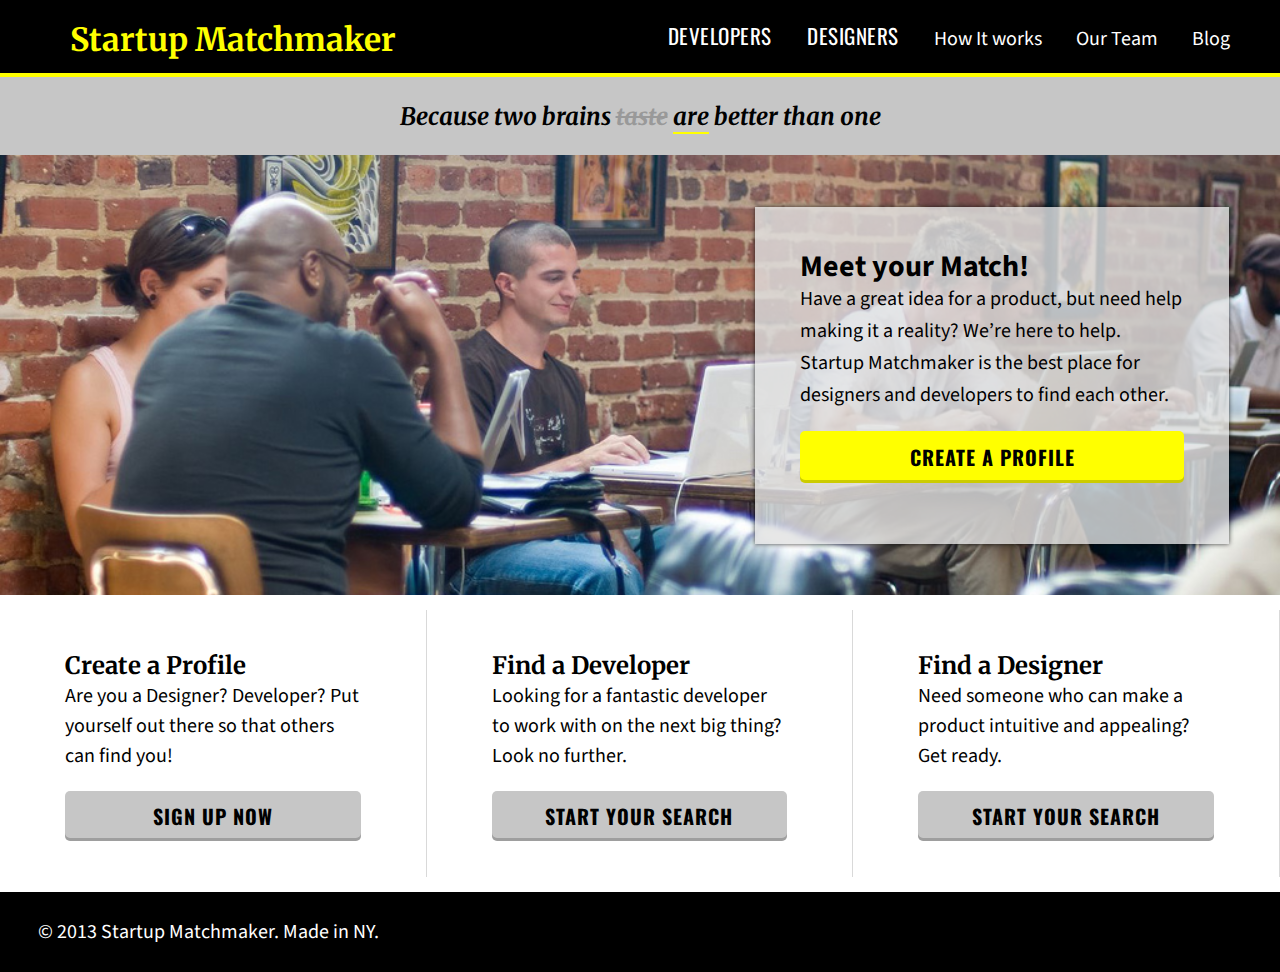
<file: index.html>
<!DOCTYPE html>
<html>

<head>
    <title>Startup Matchmaker</title>
    <meta charset="utf8">
    <link href='httpS://fonts.googleapis.com/css?family=Source+Sans+Pro:400,700|Oswald:700|Merriweather:700,700italic' rel='stylesheet' type='text/css'>
    <link rel="stylesheet" href="styles/main.css">
</head>

<body>
	<header class ="box clearfix header">
		<h1 class="box box--float-left logo"><a href="index.html" class="logo-link">Startup Matchmaker</a></h1>
			<nav class="box box--float-right  nav clearfix">
				<a href="developers.html" class="box nav_link link1">
					Developers
				</a>
				<a href="#" class="box nav_link link1">
					Designers
				</a>
				<a href="#" class="box nav_link link2">
					How It works
				</a>
				<a href="#" class="box nav_link link2">
					Our Team
				</a>
				<a href="#" class="box nav_link link2">
					Blog
				</a>
			</nav>
		</header>
	<div class="box top_banner">
		<h2 class="box ">Because two brains <del>taste</del> <span>are</span> better than one</h2>
	</div>
	<div class="bkgd_image box clearfix">
	<section>
		<article class="box box--float-right blurb_box">
			<h1 class="blurb_header">Meet your Match!</h1>
				<p class="blurb">Have a great idea for a product, but need help making it a reality? We’re here to help. Startup Matchmaker is the best place for designers and developers to find each other.</p>
				<p><a href="#" class="blurb_link">Create a profile</a>
				</p>	
			</article>
	</section>
	</div>
	<div class="box clearfix article-row">
		<div class="box box--float-left bottom--heros">
			<h2 class="hero_header">Create a Profile</h2>
			<p class="bottom_content">Are you a Designer? Developer? Put yourself out there so that others can find you!</p>
		  	<p><a href="#" class="bottom-link">Sign Up Now</a></p>

		</div>
		<div class="box box--float-left bottom--heros">
			<h2 class="hero_header">Find a Developer</h2>
			<p class="bottom_content">Looking for a fantastic developer to work with on the next big thing? Look no further.</p>
			<p><a href="#" class="bottom-link">Start Your Search</a></p>

		</div>
		<div class="box box--float-left bottom--heros">
			<h2 class="hero_header">Find a Designer</h2>
			<p class="bottom_content">Need someone who can make a product intuitive and appealing? Get ready.</p>
			<p><a href="#" class="bottom-link">Start Your Search</a></p>
		</div>
	</div>
	<footer class="box">© 2013 Startup Matchmaker. Made in NY.
	</footer>
</body>

</html
</file>
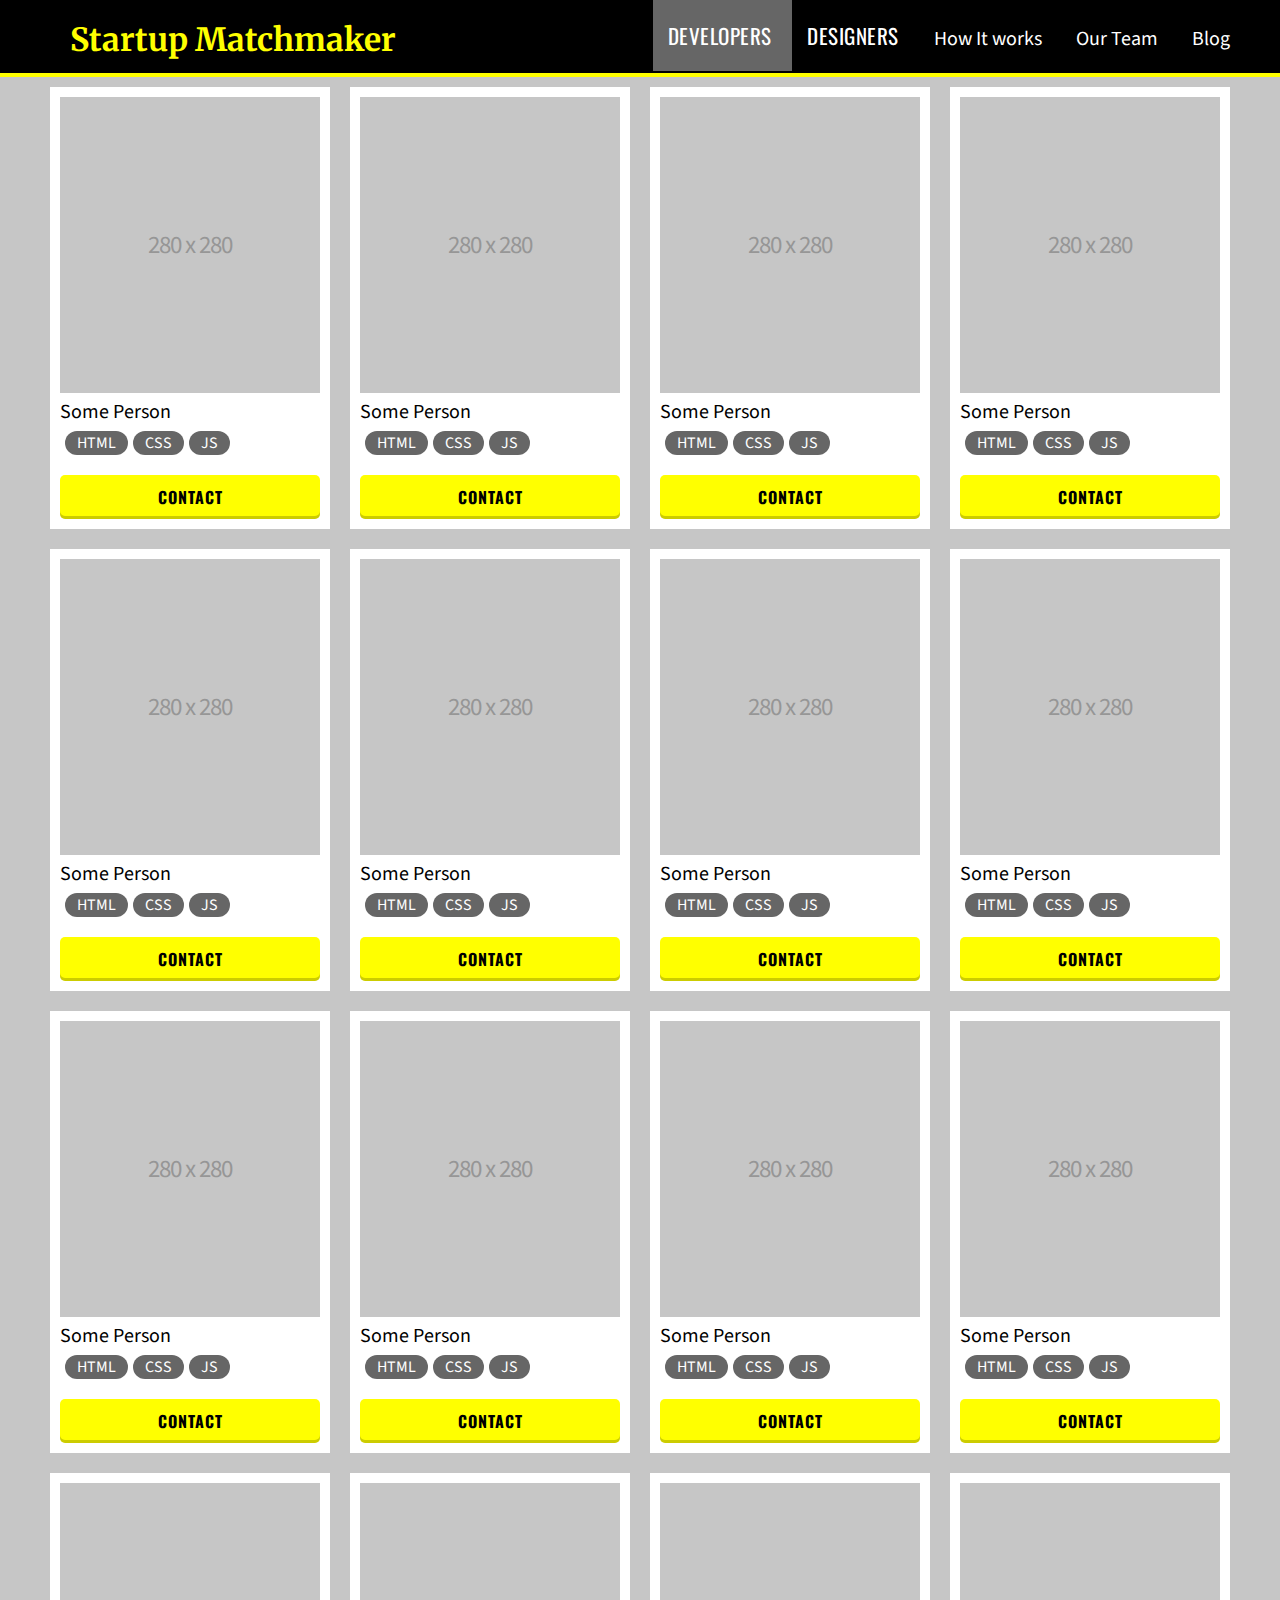
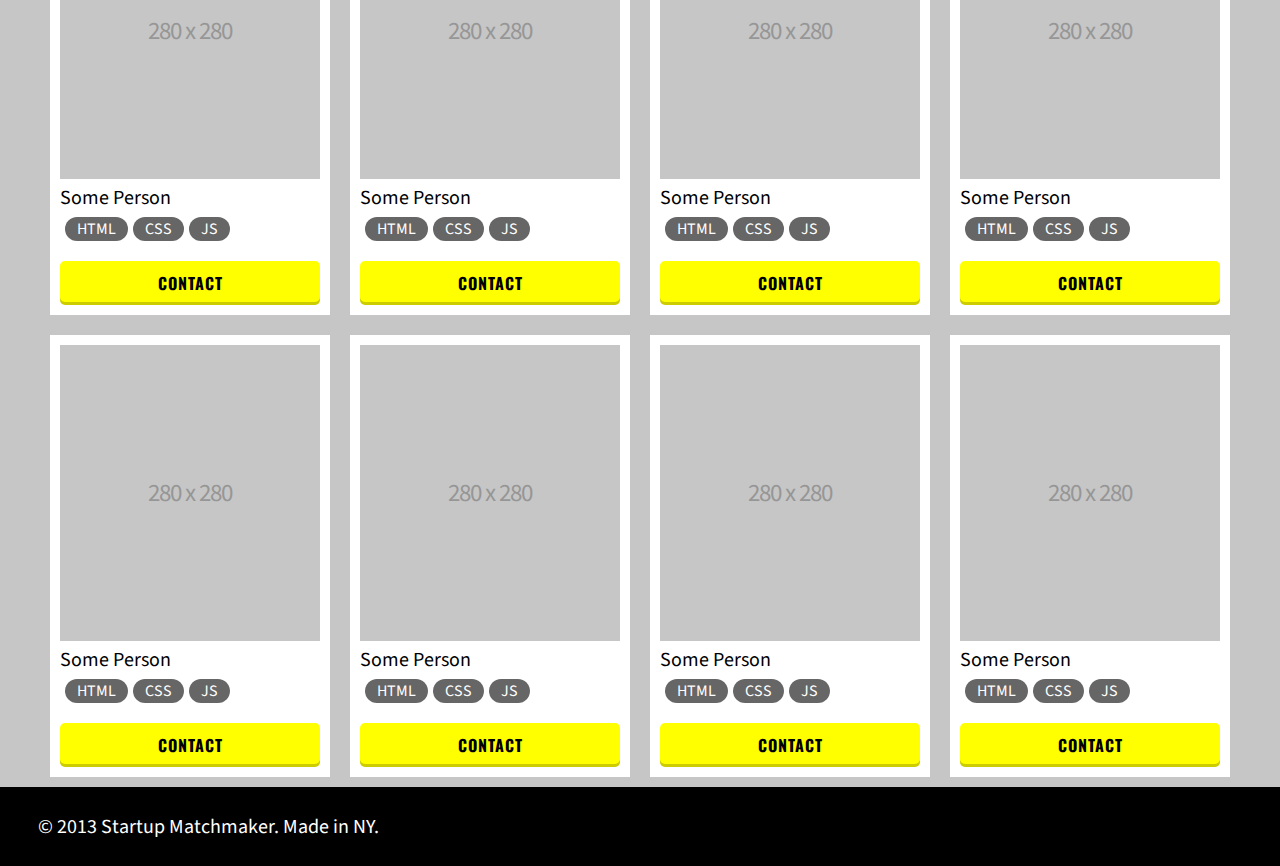
<file: developers.html>
<!DOCTYPE html>
<html>

<head>
    <title>Find Developers on Startup Matchmaker</title>
    <meta charset="utf8">
    <link href='httpS://fonts.googleapis.com/css?family=Source+Sans+Pro:400,700|Oswald:700|Merriweather:700,700italic' rel='stylesheet' type='text/css'>
    <link rel="stylesheet" href="styles/main.css">
</head>

<body id="dev-page">
    <header class="box clearfix header">
        <h1 class="box box--float-left logo"><a href="index.html" class="logo-link">Startup Matchmaker</a></h1>
        <nav class="box box--float-right nav clearfix">
            <a href="developers.html" class="box nav_link link1 active-link">
					Developers
				</a>
            <a href="#" class="box nav_link link1">
					Designers
				</a>
            <a href="#" class="box nav_link link2">
					How It works
				</a>
            <a href="#" class="box nav_link link2">
					Our Team
				</a>
            <a href="#" class="box nav_link link2">
					Blog
				</a>
        </nav>
    </header>
    <section class="box container">
        <article class="box-item">
            <div class="greybox">280 x 280</div>
            <div class="person">Some Person</div>
            <div><a href="#" class="tag-links">HTML</a></div>
            <div><a href="#" class="tag-links">CSS</a></div>
            <div><a href="#" class="tag-links">JS</a></div>
            <br>
            <br>
            <div><a href="#" class="contact">Contact</a></div>
        </article>
        <article class="box-item">
            <div class="greybox">280 x 280</div>
            <div class="person">Some Person</div>
            <div><a href="#" class="tag-links">HTML</a></div>
            <div><a href="#" class="tag-links">CSS</a></div>
            <div><a href="#" class="tag-links">JS</a></div>
            <br>
            <br>
            <div><a href="#" class="contact">Contact</a></div>
        </article>
        <article class="box-item">
            <div class="greybox">280 x 280</div>
            <div class="person">Some Person</div>
            <div><a href="#" class="tag-links">HTML</a></div>
            <div><a href="#" class="tag-links">CSS</a></div>
            <div><a href="#" class="tag-links">JS</a></div>
            <br>
            <br>
            <div><a href="#" class="contact">Contact</a></div>
        </article>
        <article class="box-item">
            <div class="greybox">280 x 280</div>
            <div class="person">Some Person</div>
            <div><a href="#" class="tag-links">HTML</a></div>
            <div><a href="#" class="tag-links">CSS</a></div>
            <div><a href="#" class="tag-links">JS</a></div>
            <br>
            <br>
            <div><a href="#" class="contact">Contact</a></div>
        </article>
        <article class="box-item">
            <div class="greybox">280 x 280</div>
            <div class="person">Some Person</div>
            <div><a href="#" class="tag-links">HTML</a></div>
            <div><a href="#" class="tag-links">CSS</a></div>
            <div><a href="#" class="tag-links">JS</a></div>
            <br>
            <br>
            <div><a href="#" class="contact">Contact</a></div>
        </article>
        <article class="box-item">
            <div class="greybox">280 x 280</div>
            <div class="person">Some Person</div>
            <div><a href="#" class="tag-links">HTML</a></div>
            <div><a href="#" class="tag-links">CSS</a></div>
            <div><a href="#" class="tag-links">JS</a></div>
            <br>
            <br>
            <div><a href="#" class="contact">Contact</a></div>
        </article>
        <article class="box-item">
            <div class="greybox">280 x 280</div>
            <div class="person">Some Person</div>
            <div><a href="#" class="tag-links">HTML</a></div>
            <div><a href="#" class="tag-links">CSS</a></div>
            <div><a href="#" class="tag-links">JS</a></div>
            <br>
            <br>
            <div><a href="#" class="contact">Contact</a></div>
        </article>
        <article class="box-item">
            <div class="greybox">280 x 280</div>
            <div class="person">Some Person</div>
            <div><a href="#" class="tag-links">HTML</a></div>
            <div><a href="#" class="tag-links">CSS</a></div>
            <div><a href="#" class="tag-links">JS</a></div>
            <br>
            <br>
            <div><a href="#" class="contact">Contact</a></div>
        </article>
        <article class="box-item">
            <div class="greybox">280 x 280</div>
            <div class="person">Some Person</div>
            <div><a href="#" class="tag-links">HTML</a></div>
            <div><a href="#" class="tag-links">CSS</a></div>
            <div><a href="#" class="tag-links">JS</a></div>
            <br>
            <br>
            <div><a href="#" class="contact">Contact</a></div>
        </article>
        <article class="box-item">
            <div class="greybox">280 x 280</div>
            <div class="person">Some Person</div>
            <div><a href="#" class="tag-links">HTML</a></div>
            <div><a href="#" class="tag-links">CSS</a></div>
            <div><a href="#" class="tag-links">JS</a></div>
            <br>
            <br>
            <div><a href="#" class="contact">Contact</a></div>
        </article>
        <article class="box-item">
            <div class="greybox">280 x 280</div>
            <div class="person">Some Person</div>
            <div><a href="#" class="tag-links">HTML</a></div>
            <div><a href="#" class="tag-links">CSS</a></div>
            <div><a href="#" class="tag-links">JS</a></div>
            <br>
            <br>
            <div><a href="#" class="contact">Contact</a></div>
        </article>
        <article class="box-item">
            <div class="greybox">280 x 280</div>
            <div class="person">Some Person</div>
            <div><a href="#" class="tag-links">HTML</a></div>
            <div><a href="#" class="tag-links">CSS</a></div>
            <div><a href="#" class="tag-links">JS</a></div>
            <br>
            <br>
            <div><a href="#" class="contact">Contact</a></div>
        </article>
        <article class="box-item">
            <div class="greybox">280 x 280</div>
            <div class="person">Some Person</div>
            <div><a href="#" class="tag-links">HTML</a></div>
            <div><a href="#" class="tag-links">CSS</a></div>
            <div><a href="#" class="tag-links">JS</a></div>
            <br>
            <br>
            <div><a href="#" class="contact">Contact</a></div>
        </article>
        <article class="box-item">
            <div class="greybox">280 x 280</div>
            <div class="person">Some Person</div>
            <div><a href="#" class="tag-links">HTML</a></div>
            <div><a href="#" class="tag-links">CSS</a></div>
            <div><a href="#" class="tag-links">JS</a></div>
            <br>
            <br>
            <div><a href="#" class="contact">Contact</a></div>
        </article>
        <article class="box-item">
            <div class="greybox">280 x 280</div>
            <div class="person">Some Person</div>
            <div><a href="#" class="tag-links">HTML</a></div>
            <div><a href="#" class="tag-links">CSS</a></div>
            <div><a href="#" class="tag-links">JS</a></div>
            <br>
            <br>
            <div><a href="#" class="contact">Contact</a></div>
        </article>
        <article class="box-item">
            <div class="greybox">280 x 280</div>
            <div class="person">Some Person</div>
            <div><a href="#" class="tag-links">HTML</a></div>
            <div><a href="#" class="tag-links">CSS</a></div>
            <div><a href="#" class="tag-links">JS</a></div>
            <br>
            <br>
            <div><a href="#" class="contact">Contact</a></div>
        </article>
        <article class="box-item">
            <div class="greybox">280 x 280</div>
            <div class="person">Some Person</div>
            <div><a href="#" class="tag-links">HTML</a></div>
            <div><a href="#" class="tag-links">CSS</a></div>
            <div><a href="#" class="tag-links">JS</a></div>
            <br>
            <br>
            <div><a href="#" class="contact">Contact</a></div>
        </article>
        <article class="box-item">
            <div class="greybox">280 x 280</div>
            <div class="person">Some Person</div>
            <div><a href="#" class="tag-links">HTML</a></div>
            <div><a href="#" class="tag-links">CSS</a></div>
            <div><a href="#" class="tag-links">JS</a></div>
            <br>
            <br>
            <div><a href="#" class="contact">Contact</a></div>
        </article>
        <article class="box-item">
            <div class="greybox">280 x 280</div>
            <div class="person">Some Person</div>
            <div><a href="#" class="tag-links">HTML</a></div>
            <div><a href="#" class="tag-links">CSS</a></div>
            <div><a href="#" class="tag-links">JS</a></div>
            <br>
            <br>
            <div><a href="#" class="contact">Contact</a></div>
        </article>
        <article class="box-item">
            <div class="greybox">280 x 280</div>
            <div class="person">Some Person</div>
            <div><a href="#" class="tag-links">HTML</a></div>
            <div><a href="#" class="tag-links">CSS</a></div>
            <div><a href="#" class="tag-links">JS</a></div>
            <br>
            <br>
            <div><a href="#" class="contact">Contact</a></div>
        </article>
    </section>
    <footer class="box">© 2013 Startup Matchmaker. Made in NY.
    </footer>
</body>

</html>
</file>
<file: styles/main.css>
body{
	font-family: 'Source Sans Pro', sans-serif;
	margin: 0;
}

h1 {
	margin: 0;
}

header{
	background-color: black;
	border-bottom: 4px solid #FFFF00;
	padding: 0px 20px;
}

.logo{
	color: #FFFF00;
	font-family:'merriweather', serif;
	margin: 20px 0 0 50px;
	font-size: 2em;
}

.logo-link:link{
	color: #FFFF00;
	text-decoration: none;
}

.logo-link:visited{
	text-decoration: none;
	color: #FFFF00;
}

.nav{
	display: block;
	padding: 20px 15px;
	margin: 0px;

}

.nav_link{	
	color: white;
	text-decoration: none;
	padding: 20px 15px;
}

.box {
	box-sizing: border-box;
}

.box--float-left {
	float: left;
}

.box--float-right {
	float: right;
}

.clearfix:after {
	content: "";
	display: block;
	clear: both;
}

.top_banner{
	background-color: #C6C6C6;
	text-align: center;
	padding: .3% .3%;
	font-family:'Merriweather', serif;
	font-style: italic;
	box-shadow: 10px 10px 5px #888888;
}

del{
	color: #999999;
}

span{
	border-bottom: 2px solid #FFFF00;
}

.link1{
	font-family: 'Oswald', serif;
	text-transform: uppercase;
	font-size: 21px;
	letter-spacing: .5px;
}

.link1:hover{
	color: #FFFF00;
}

.link2{
	font-family: 'source sans pro', serif;
	font-size: 20px;
}

.link2:hover{
	color: #FFFF00;
}

.active-link{
	background-color: #666666;
}

.bkgd_image{	
	background-image: url("../images/coworking.jpg");
	background-repeat: no-repeat;
	background-size: cover;
	background-position: center;

}
.blurb_box{
	font-family: 'source sans pro', sans-serif;
	width: 37%;
	background-color: rgba(225, 225, 225, 0.8);
	margin: 4%;
	padding: 3.5%;
	line-height: 2em;
	box-shadow: 0 0 5px rgba(0,0,0,.75);
}

.blurb{
	margin-top: 0;
	font-family: 'source sans pro', sans-serif;
	font-size: 20px;
}

.blurb_header{
	font-size: 30px;
	font-weight: bold;
}

.blurb_link{
	display: block;
	font-family: 'Oswald', sans-serif;
	text-transform: uppercase;
	text-align: center;
	text-decoration: none;
	font-size: 20px;
	font-weight: bold;
	background-color: yellow;
	color: black;
	padding: 10px;
	letter-spacing: 1px;
	border-radius: 5px;
	box-shadow: inset 0 -3px 0 rgba(0,0,0,.2);
}

.article-row{
	margin: 15px 0px;
	border: none;
}

.bottom--heros{
	width: 33.3333333%;
	padding: 65px;
	padding-top: 20px;
	padding-bottom: 20px;
	border: none;
	border-right: 1px solid #D9D9D9;
}

.hero_header{
	font-family: 'merriweather', sans-serif;
	margin-bottom: 0px;
}

.bottom_content{
	line-height: 1.5em;
	font-family: 'source sans pro', sans-serif;
	margin-top: 0px;
	font-size: 20px;
}

.bottom-link{
	display: block;
	font-family: 'Oswald', sans-serif;
	text-transform: uppercase;
	text-align: center;
	text-decoration: none;
	font-size: 20px;
	font-weight: bold;
	background-color: #C6C6C6;
	color: black;
	padding: 10px;
	letter-spacing: 1px;
	border-radius: 5px;
	box-shadow: inset 0 -3px 0 rgba(0,0,0,.2);
}

/** DEVELOPER PAGE **/

#dev-page{
	background-color: #C6C6C6;
}

.container{
	display: flex;	
	overflow: hidden;
	max-width: 1200px;
	margin: 0 auto;
	flex-wrap: wrap;
	box-sizing: border-box;
}

.box-item{
	flex-shrink: 1;
	flex-grow: 1;
	overflow: hidden;
	background-color: white;
	width: 20%;
	padding: 10px;
	margin: 10px;
}

.greybox{
	font-family: 'Source Sans Pro', sans-serif;
	font-size: 25px;
	letter-spacing: -1px;
	background-color: #C6C6C6;
	color: #969696;
	width: 100%;
	padding: 50% 0 50% 0;
	text-align: center;
}

.person{
	font-size: 20px;
	padding: 5px 0;
}

.tag-links{
	display: block;
	text-decoration: none;
	background-color: #666;
	color: white;
	margin: 0 0 5px 5px;
	overflow: hidden;
	float: left;
	padding: 1px 12px;
	border-radius: 100px
}

.contact{
	display: block;
	font-family: 'Oswald', sans-serif;
	text-transform: uppercase;
	text-align: center;
	text-decoration: none;
	font-weight: bold;
	background-color: yellow;
	color: black;
	padding: 10px;
	letter-spacing: 1px;
	border-radius: 5px;
	box-shadow: inset 0 -3px 0 rgba(0,0,0,.2);
}

footer{
	background-color: black;
	color: white;
	padding: 2% 0% 2% 3%;
	font-size: 20px;
}
</file>
